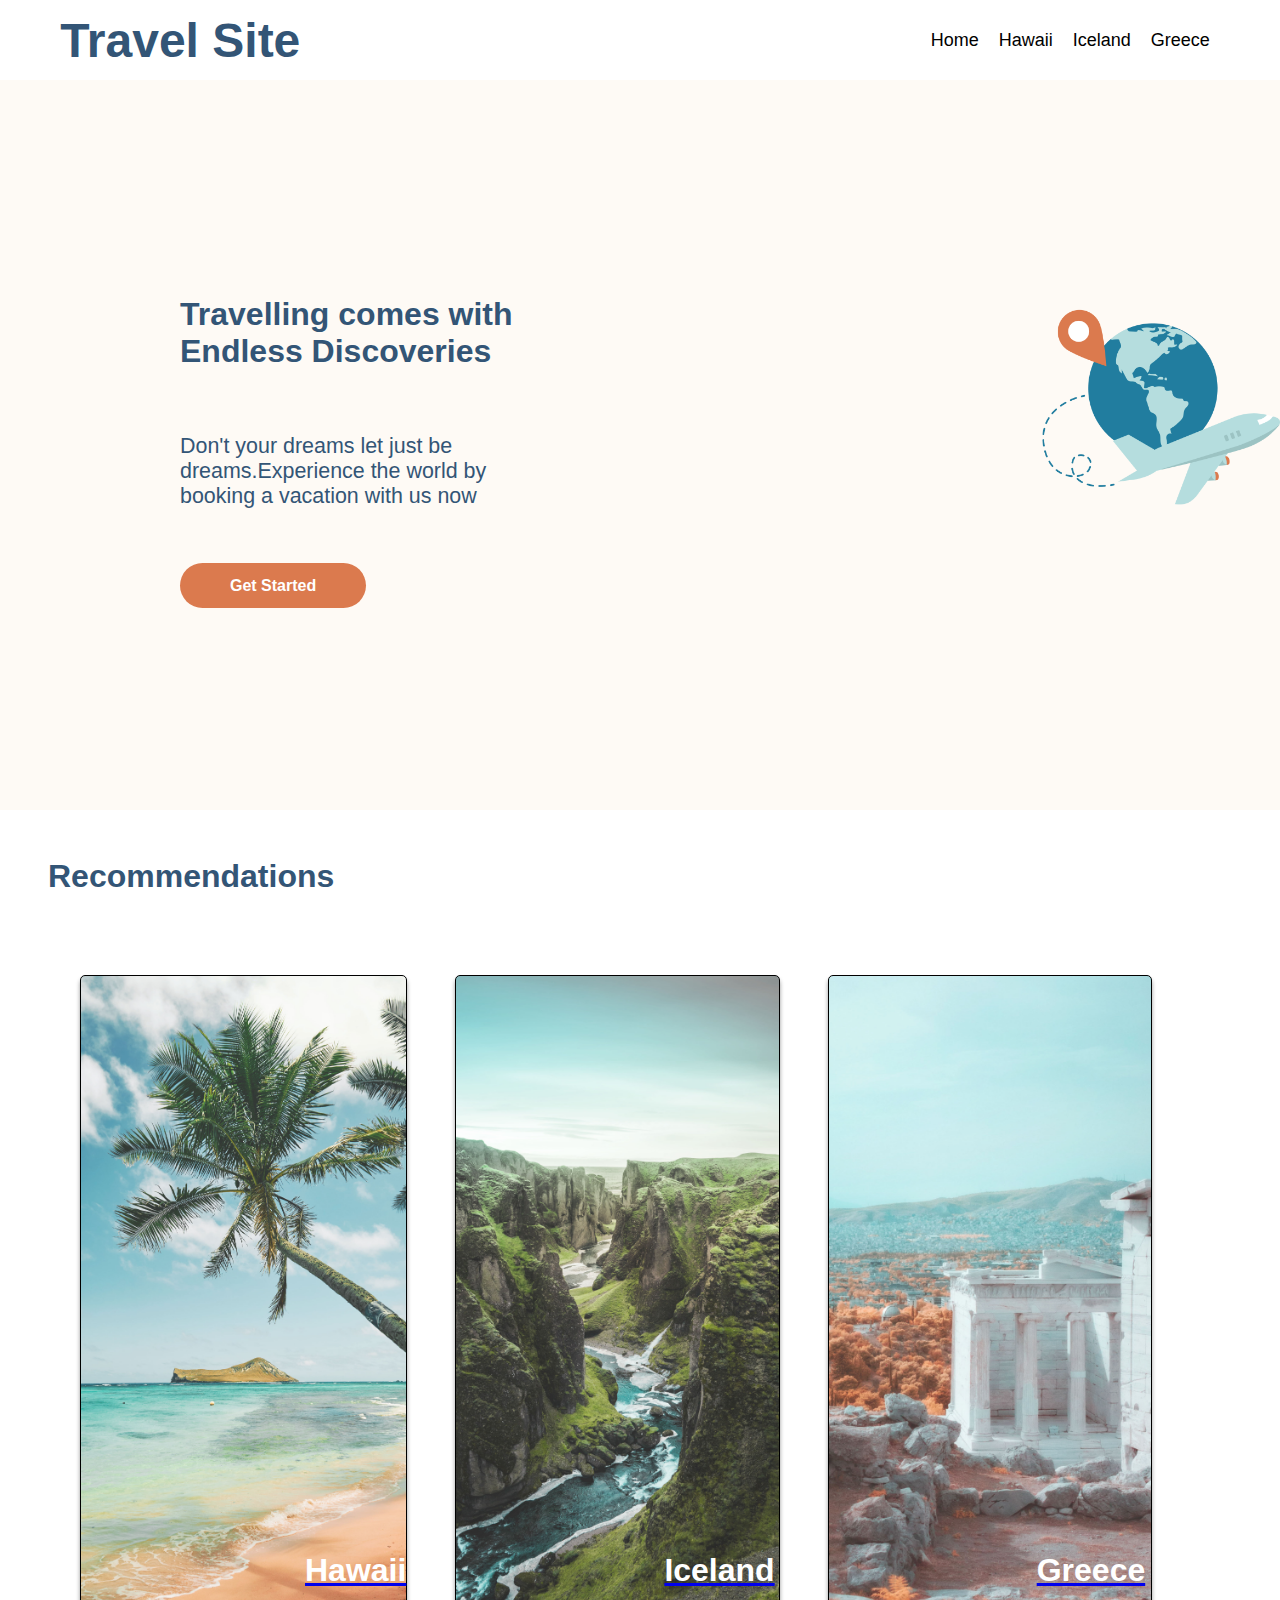
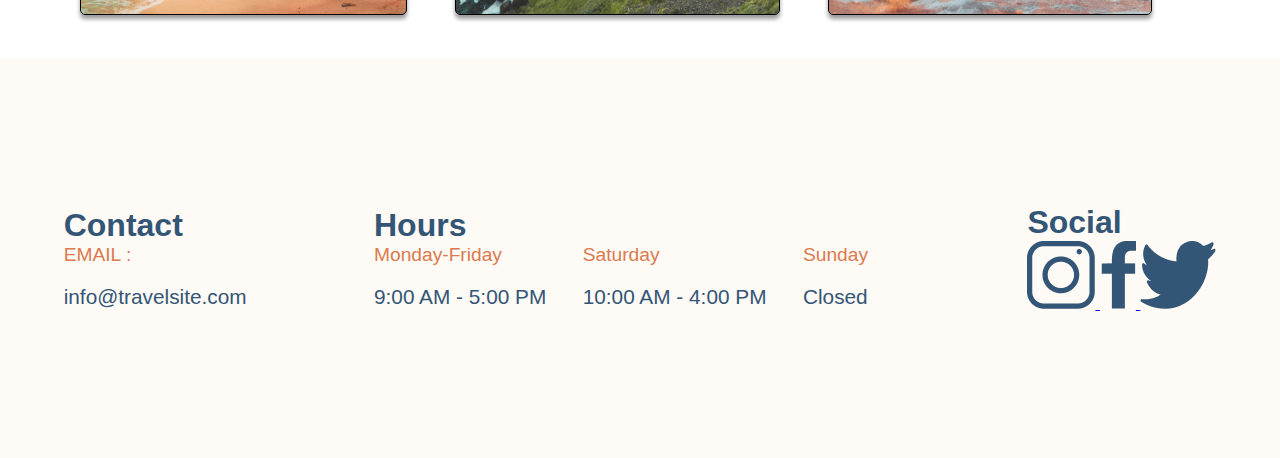
<file: index.html>
<!DOCTYPE html>
<html lang="en">
  <head>
    <meta charset="UTF-8" />
    <meta http-equiv="X-UA-Compatible" content="IE=edge" />
    <meta name="viewport" content="width=device-width, initial-scale=1.0" />
    <link rel="preconnect" href="https://fonts.gstatic.com" />
    <link rel="stylesheet" href="./css/global.css" />
    <link rel="stylesheet" href="./css/main.css" />
    <title>Travel Site</title>
  </head>
  <body>
    <header class="header">
    <nav class="navbar">
      <div class="logo">
        <h1>Travel Site<h1>
      </div>
      <div class="home">
        <ul>
          <li><a href="./index.html">Home</a></li>
          <li><a href="./pages/Hawaii.html">Hawaii</a></li>
          <li><a href="./pages/iceland.html">Iceland</a></li>
          <li><a href="./pages/Greece.html">Greece</a></li>
        </ul>
      </div>
    </nav>
    </header>
    <div class="main">
    <div class="hero">
      <div class="hero_txt">
        <h1>Travelling comes with Endless Discoveries</h1>
        <p>
          Don't your dreams let just be dreams.Experience the world by booking a
          vacation with us now
        </p>
        <br />
        <br />
        <a href="#">Get Started</a>
      </div>
      <div class="hero_img">
        <img src="./Assets/Images/hero.png" alt="hero" style="width: 100%; height: auto;">
      </div>
      </div>
      <section class="tours">
        <h1>Recommendations</h1>
        <div class="places">
          
          <a href="./pages/Hawaii.html" class="card hawaii"> <h2>Hawaii</h2> </a>
        
          <a href="./pages/iceland.html" class="card iceland"> <h2>Iceland</h2> </a>
        
          <a href="./pages/Greece.html" class="card greece"> <h2>Greece</h2> </a>
        </div>
      </section>
      <footer class="footer">
        <div class="footer_contact">
          <h1>Contact</h1>
          <span class="footer_subtitle">EMAIL : <br>
          </span>
          <p class="footer_subtitle-txt">info@travelsite.com</p>
        </div>
        <div class="footer_hours">
          <h1>Hours</h1>
          <span class="footer_hours-1">
            <span class="footer_subtitle">
              <p>
                Monday-Friday
              </p>
            </span>
            <br>
            <p class="footer_subtitle-txt">
              9:00 AM - 5:00 PM
            </p>
          </span>
          <span class="footer_hours-2">
            <span class="footer_subtitle">
              <p>
                Saturday
              </p>
            </span>
            <br>
            <p class="footer_subtitle-txt">
              10:00 AM - 4:00 PM
            </p>
          </span>
          <span class="footer_hours-3">
            <span class="footer_subtitle">
              <p>
                Sunday
              </p>
            </span>
            <br>
            <p class="footer_subtitle-txt">
              Closed
            </p>
          </span>
        </div>
        <div class="footer-social">
          <h1>Social</h1>
          <a href="https://www.instagram.com/">
            <img src="./Assets/Icons/icon-instagram.png" alt="instagram">
          </a>
          <a href="https://www.facebook.com/">
            <img src="./Assets/Icons/icon-facebook.png" alt="facebook">
          </a>
          <a href="https://twitter.com/?lang=en-ca">
            <img src="./Assets/Icons/icon-twitter.png" alt="twitter">
          </a>
        </div>
      </footer>
  </body>
</html>
</file>
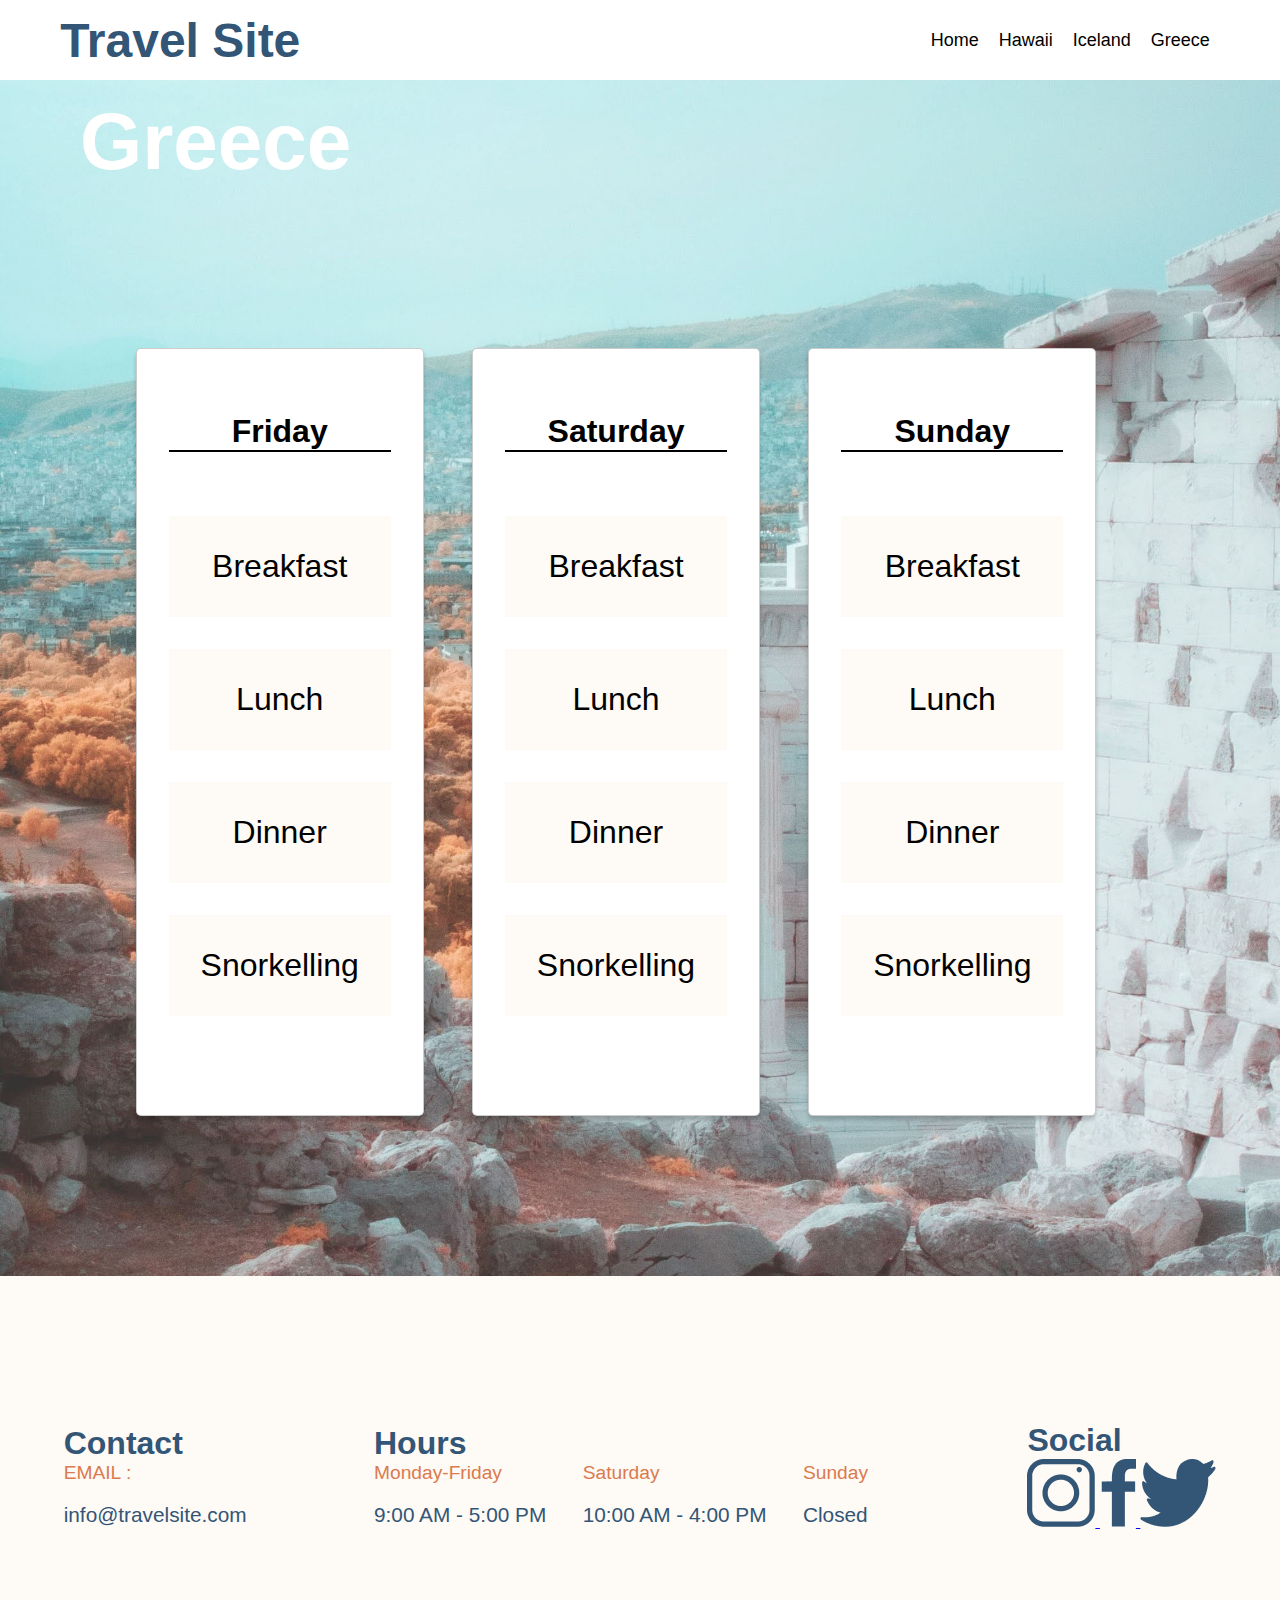
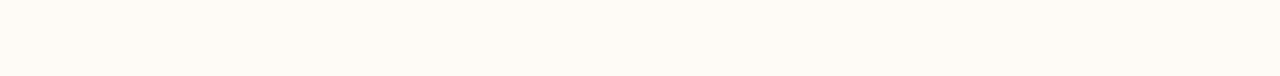
<file: pages/Greece.html>
<!DOCTYPE html>
<html lang="en">
<head>
    <meta charset="UTF-8">
    <meta http-equiv="X-UA-Compatible" content="IE=edge">
    <meta name="viewport" content="width=device-width, initial-scale=1.0">
    <link rel="preconnect" href="https://fonts.gstatic.com" />
    <link rel="stylesheet" href="../css/global.css" />
    <link rel="stylesheet" href="../css/destinations.css" />
    <title>Greece</title>
</head>
<body>
    <header class="header">
        <nav class="navbar">
          <div class="logo">
            <h1>Travel Site<h1>
          </div>
          <div class="home">
            <ul>
              <li><a href="../index.html">Home</a></li>
              <li><a href="./Hawaii.html">Hawaii</a></li>
              <li><a href="./iceland.html">Iceland</a></li>
              <li><a href="./Greece.html">Greece</a></li>
            </ul>
          </div>
        </nav>
        </header>
        <main>
            <section class="tours-greece">
                <h1>Greece</h1>
                <div class="tour_cards">
                    <div class="cards cards_plan">
                        <div class="cards_title">
                            Friday
                        </div>
                        <ul>
                            <li>
                                Breakfast
                            </li>
                            <li>
                                Lunch
                            </li>
                            <li>
                                Dinner
                            </li>
                            <li>
                                Snorkelling
                            </li>
                        </ul>
                    </div>
                    <div class="cards cards_plan">
                        <div class="cards_title">
                            Saturday
                        </div>
                        <ul>
                            <li>
                                Breakfast
                            </li>
                            <li>
                                Lunch
                            </li>
                            <li>
                                Dinner
                            </li>
                            <li>
                                Snorkelling
                            </li>
                        </ul>
                    </div>
                    <div class="cards cards_plan">
                        <div class="cards_title">
                            Sunday
                        </div>
                        <ul>
                            <li>
                                Breakfast
                            </li>
                            <li>
                                Lunch
                            </li>
                            <li>
                                Dinner
                            </li>
                            <li>
                                Snorkelling
                            </li>
                        </ul>
                    </div>
                    
                </div>
            </section>
        </main>
        <footer class="footer">
            <div class="footer_contact">
              <h1>Contact</h1>
              <span class="footer_subtitle">EMAIL : <br>
              </span>
              <p class="footer_subtitle-txt">info@travelsite.com</p>
            </div>
            <div class="footer_hours">
              <h1>Hours</h1>
              <span class="footer_hours-1">
                <span class="footer_subtitle">
                  <p>
                    Monday-Friday
                  </p>
                </span>
                <br>
                <p class="footer_subtitle-txt">
                  9:00 AM - 5:00 PM
                </p>
              </span>
              <span class="footer_hours-2">
                <span class="footer_subtitle">
                  <p>
                    Saturday
                  </p>
                </span>
                <br>
                <p class="footer_subtitle-txt">
                  10:00 AM - 4:00 PM
                </p>
              </span>
              <span class="footer_hours-3">
                <span class="footer_subtitle">
                  <p>
                    Sunday
                  </p>
                </span>
                <br>
                <p class="footer_subtitle-txt">
                  Closed
                </p>
              </span>
            </div>
            <div class="footer-social">
              <h1>Social</h1>
              <a href="https://www.instagram.com/">
                <img src="../Assets/Icons/icon-instagram.png" alt="instagram">
              </a>
              <a href="https://www.facebook.com/">
                <img src="../Assets/Icons/icon-facebook.png" alt="facebook">
              </a>
              <a href="https://twitter.com/?lang=en-ca">
                <img src="../Assets/Icons/icon-twitter.png" alt="twitter">
              </a>
            </div>
          </footer> 

    
</body>
</html>
</file>
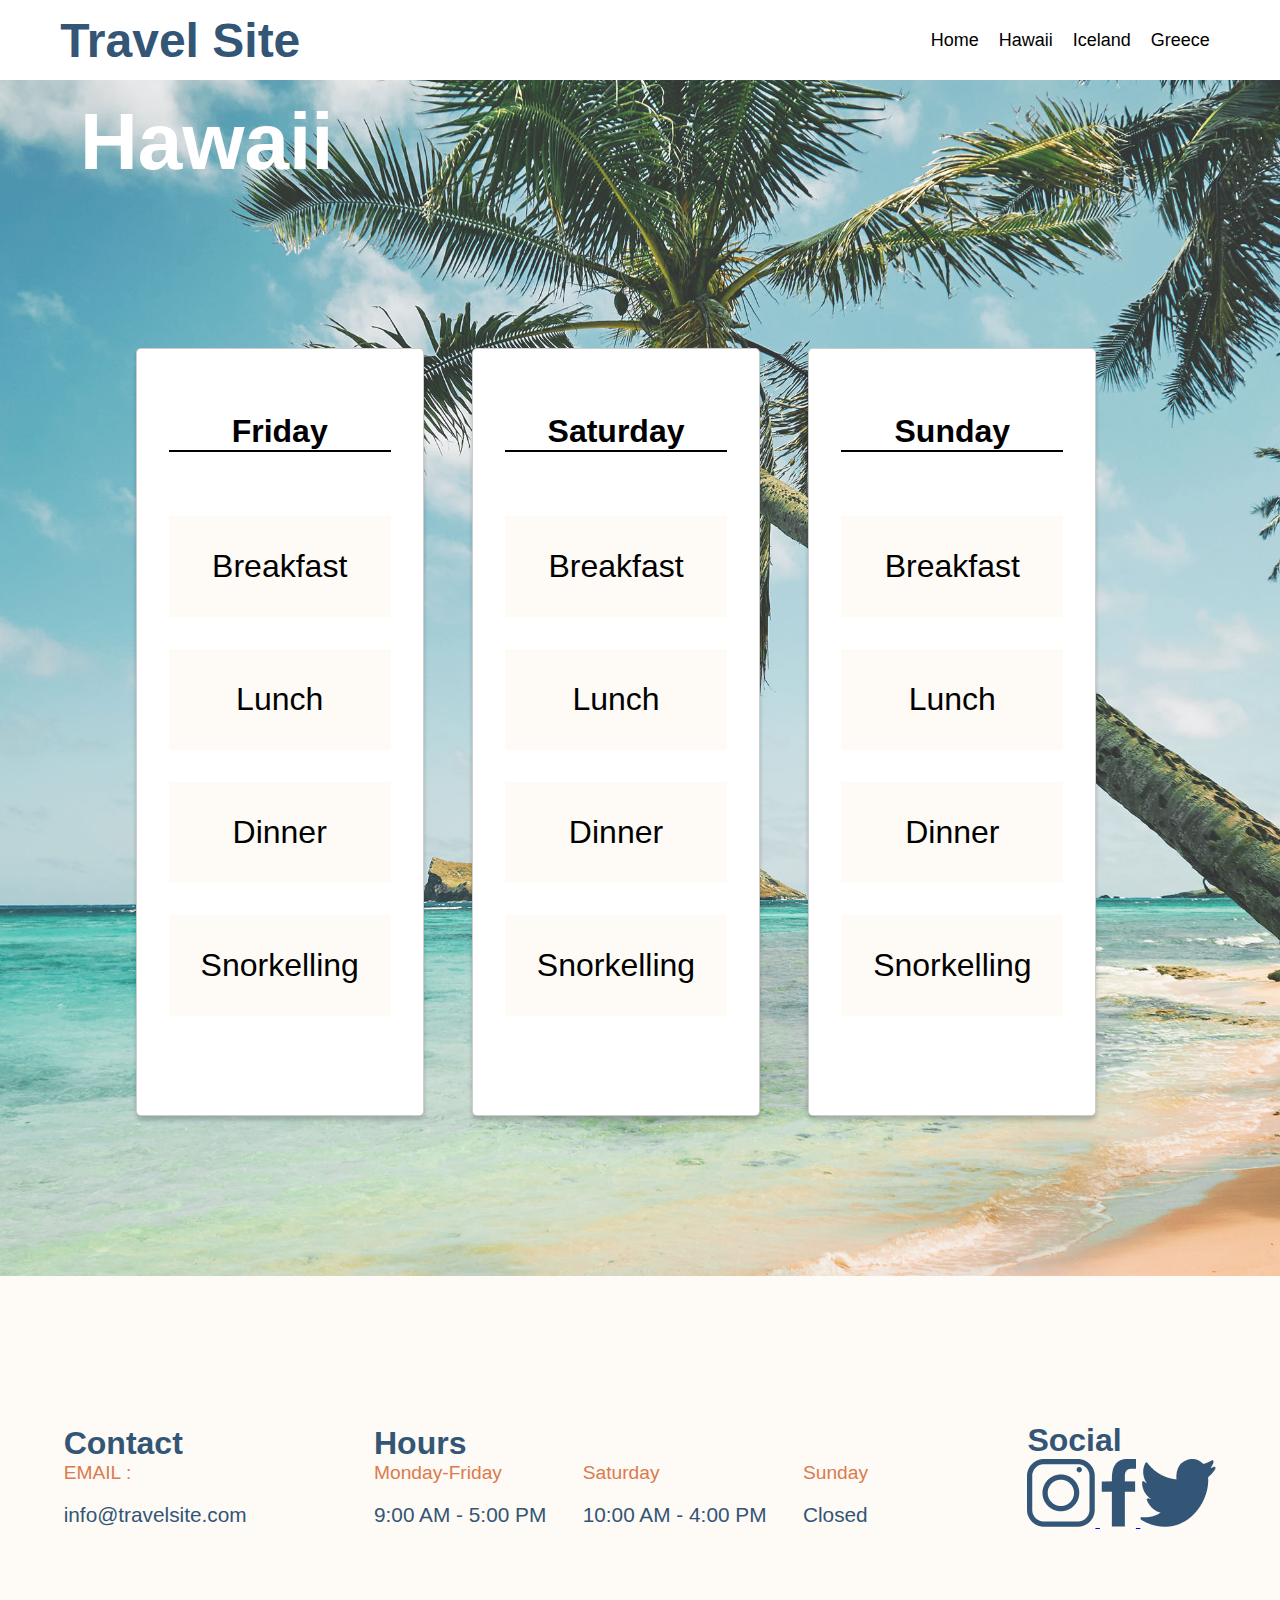
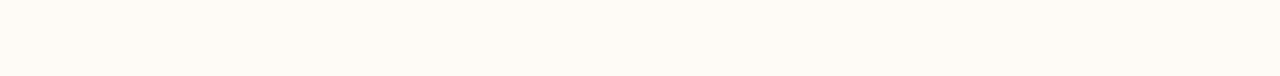
<file: pages/Hawaii.html>
<!DOCTYPE html>
<html lang="en">
<head>
    <meta charset="UTF-8">
    <meta http-equiv="X-UA-Compatible" content="IE=edge">
    <meta name="viewport" content="width=device-width, initial-scale=1.0">
    <link rel="preconnect" href="https://fonts.gstatic.com" />
    <link rel="stylesheet" href="../css/global.css" />
    <link rel="stylesheet" href="../css/destinations.css" />
    <title>Hawaii</title>
</head>
<body>
    <header class="header">
        <nav class="navbar">
          <div class="logo">
            <h1>Travel Site<h1>
          </div>
          <div class="home">
            <ul>
              <li><a href="../index.html">Home</a></li>
              <li><a href="./Hawaii.html">Hawaii</a></li>
              <li><a href="./iceland.html">Iceland</a></li>
              <li><a href="./Greece.html">Greece</a></li>
            </ul>
          </div>
        </nav>
        </header>
        <main>
            <section class="tours-hawaii">
                <h1>Hawaii</h1>
                <div class="tour_cards">
                    <div class="cards cards_plan">
                        <div class="cards_title">
                            Friday
                        </div>
                        <ul>
                            <li>
                                Breakfast
                            </li>
                            <li>
                                Lunch
                            </li>
                            <li>
                                Dinner
                            </li>
                            <li>
                                Snorkelling
                            </li>
                        </ul>
                    </div>
                    <div class="cards cards_plan">
                        <div class="cards_title">
                            Saturday
                        </div>
                        <ul>
                            <li>
                                Breakfast
                            </li>
                            <li>
                                Lunch
                            </li>
                            <li>
                                Dinner
                            </li>
                            <li>
                                Snorkelling
                            </li>
                        </ul>
                    </div>
                    <div class="cards cards_plan">
                        <div class="cards_title">
                            Sunday
                        </div>
                        <ul>
                            <li>
                                Breakfast
                            </li>
                            <li>
                                Lunch
                            </li>
                            <li>
                                Dinner
                            </li>
                            <li>
                                Snorkelling
                            </li>
                        </ul>
                    </div>
                    
                </div>
            </section>
        </main>
        <footer class="footer">
            <div class="footer_contact">
              <h1>Contact</h1>
              <span class="footer_subtitle">EMAIL : <br>
              </span>
              <p class="footer_subtitle-txt">info@travelsite.com</p>
            </div>
            <div class="footer_hours">
              <h1>Hours</h1>
              <span class="footer_hours-1">
                <span class="footer_subtitle">
                  <p>
                    Monday-Friday
                  </p>
                </span>
                <br>
                <p class="footer_subtitle-txt">
                  9:00 AM - 5:00 PM
                </p>
              </span>
              <span class="footer_hours-2">
                <span class="footer_subtitle">
                  <p>
                    Saturday
                  </p>
                </span>
                <br>
                <p class="footer_subtitle-txt">
                  10:00 AM - 4:00 PM
                </p>
              </span>
              <span class="footer_hours-3">
                <span class="footer_subtitle">
                  <p>
                    Sunday
                  </p>
                </span>
                <br>
                <p class="footer_subtitle-txt">
                  Closed
                </p>
              </span>
            </div>
            <div class="footer-social">
              <h1>Social</h1>
              <a href="https://www.instagram.com/">
                <img src="../Assets/Icons/icon-instagram.png" alt="instagram">
              </a>
              <a href="https://www.facebook.com/">
                <img src="../Assets/Icons/icon-facebook.png" alt="facebook">
              </a>
              <a href="https://twitter.com/?lang=en-ca">
                <img src="../Assets/Icons/icon-twitter.png" alt="twitter">
              </a>
            </div>
          </footer> 

    
</body>
</html>
</file>
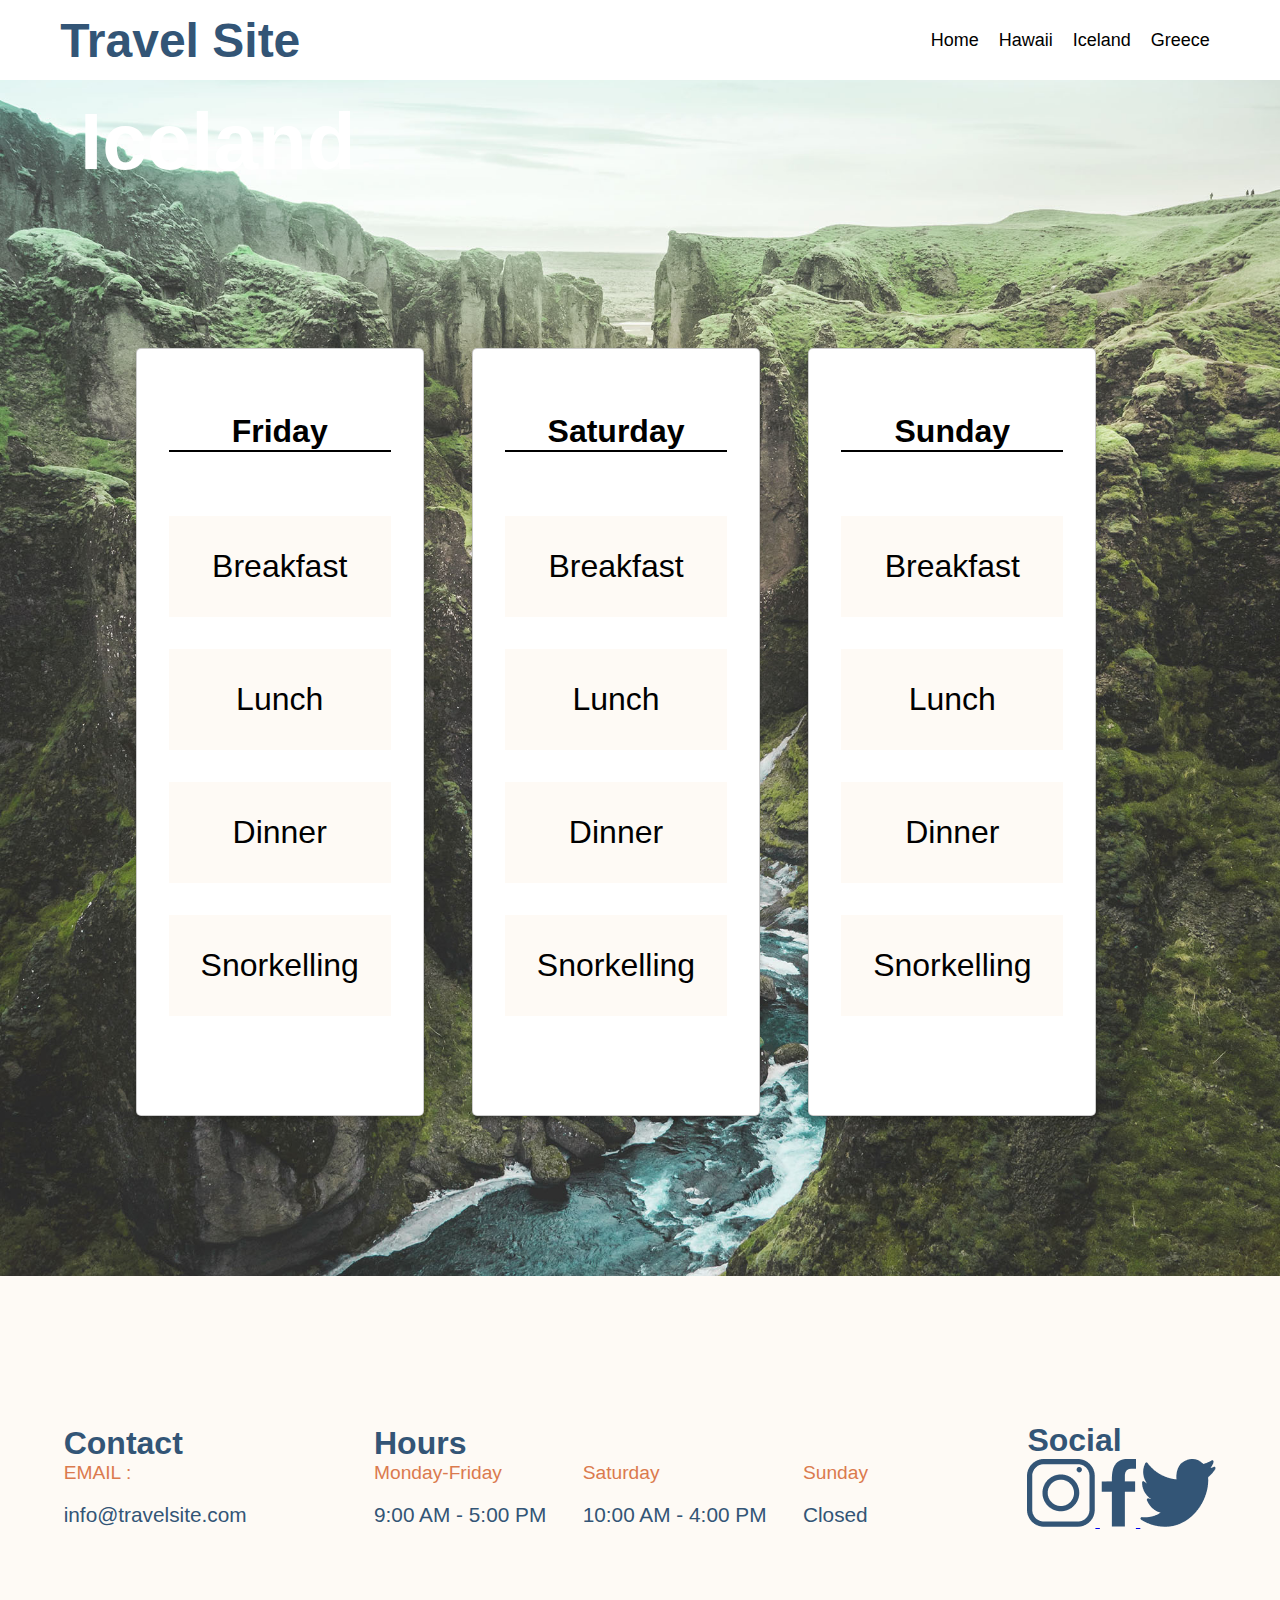
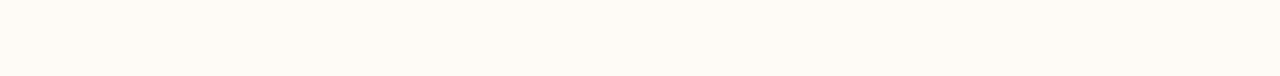
<file: pages/iceland.html>
<!DOCTYPE html>
<html lang="en">
<head>
    <meta charset="UTF-8">
    <meta http-equiv="X-UA-Compatible" content="IE=edge">
    <meta name="viewport" content="width=device-width, initial-scale=1.0">
    <link rel="preconnect" href="https://fonts.gstatic.com" />
    <link rel="stylesheet" href="../css/global.css" />
    <link rel="stylesheet" href="../css/destinations.css" />
    <title>Iceland</title>
</head>
<body>
    <header class="header">
        <nav class="navbar">
          <div class="logo">
            <h1>Travel Site<h1>
          </div>
          <div class="home">
            <ul>
              <li><a href="../index.html">Home</a></li>
              <li><a href="./Hawaii.html">Hawaii</a></li>
              <li><a href="./iceland.html">Iceland</a></li>
              <li><a href="./Greece.html">Greece</a></li>
            </ul>
          </div>
        </nav>
        </header>
        <main>
            <section class="tours-iceland">
                <h1>Iceland</h1>
                <div class="tour_cards">
                    <div class="cards cards_plan">
                        <div class="cards_title">
                            Friday
                        </div>
                        <ul>
                            <li>
                                Breakfast
                            </li>
                            <li>
                                Lunch
                            </li>
                            <li>
                                Dinner
                            </li>
                            <li>
                                Snorkelling
                            </li>
                        </ul>
                    </div>
                    <div class="cards cards_plan">
                        <div class="cards_title">
                            Saturday
                        </div>
                        <ul>
                            <li>
                                Breakfast
                            </li>
                            <li>
                                Lunch
                            </li>
                            <li>
                                Dinner
                            </li>
                            <li>
                                Snorkelling
                            </li>
                        </ul>
                    </div>
                    <div class="cards cards_plan">
                        <div class="cards_title">
                            Sunday
                        </div>
                        <ul>
                            <li>
                                Breakfast
                            </li>
                            <li>
                                Lunch
                            </li>
                            <li>
                                Dinner
                            </li>
                            <li>
                                Snorkelling
                            </li>
                        </ul>
                    </div>
                    
                </div>
            </section>
        </main>
        <footer class="footer">
            <div class="footer_contact">
              <h1>Contact</h1>
              <span class="footer_subtitle">EMAIL : <br>
              </span>
              <p class="footer_subtitle-txt">info@travelsite.com</p>
            </div>
            <div class="footer_hours">
              <h1>Hours</h1>
              <span class="footer_hours-1">
                <span class="footer_subtitle">
                  <p>
                    Monday-Friday
                  </p>
                </span>
                <br>
                <p class="footer_subtitle-txt">
                  9:00 AM - 5:00 PM
                </p>
              </span>
              <span class="footer_hours-2">
                <span class="footer_subtitle">
                  <p>
                    Saturday
                  </p>
                </span>
                <br>
                <p class="footer_subtitle-txt">
                  10:00 AM - 4:00 PM
                </p>
              </span>
              <span class="footer_hours-3">
                <span class="footer_subtitle">
                  <p>
                    Sunday
                  </p>
                </span>
                <br>
                <p class="footer_subtitle-txt">
                  Closed
                </p>
              </span>
            </div>
            <div class="footer-social">
              <h1>Social</h1>
              <a href="https://www.instagram.com/">
                <img src="../Assets/Icons/icon-instagram.png" alt="instagram">
              </a>
              <a href="https://www.facebook.com/">
                <img src="../Assets/Icons/icon-facebook.png" alt="facebook">
              </a>
              <a href="https://twitter.com/?lang=en-ca">
                <img src="../Assets/Icons/icon-twitter.png" alt="twitter">
              </a>
            </div>
          </footer> 

    
</body>
</html>
</file>
<file: css/global.css>
* {
  padding: 0px;
  margin: 0px;
  box-sizing: border-box;
  list-style: none;
  font-family: Verdana, Geneva, Tahoma, sans-serif;
}
.header {
  position: static;
}
.navbar {
  width: 100%;
  height: 80px;
  background-color: #ffffff;
  display: flex;
  align-items: center;
  position: absolute;
  justify-content: space-around;
  color: #335576;
}
.logo {
  color: #335576;
  font-size: 1.5rem;
  font-weight: 700;
  display: flex;
  flex-direction: row;
  margin-top: 20px;
  margin-bottom: 20px;
  margin-right: 500px;
}

.home ul {
  display: flex;
  align-items: center;
}
.home ul li a {
  text-decoration: none;
  color: black;
  padding: 10px;
  font-size: 18px;
}
.home ul li a:hover {
  border-bottom: 4px solid #db7a4e;
  transition: 0.4s;
}
.footer {
  width: 100%;
  height: 25rem;
  display: flex;
  flex-direction: row;
  position: absolute;
  justify-content: space-around;
  align-items: center;
  background-color: #fefaf5;
}
.footer_contact,
.footer_hours,
.footer-social {
  color: #335576;
}
.footer_subtitle {
  margin-top: 1rem;
  color: #db7a4e;
  font-size: 1.2rem;
}
.footer_subtitle-txt {
  margin-top: 1.2rem;
  font-size: 1.3rem;
}
.footer p {
  display: inline-block;
}

.footer_hours-1,
.footer_hours-2,
.footer_hours-3 {
  display: inline-block;
  margin-right: 2rem;
}
</file>
<file: css/main.css>
.hero {
  width: 100%;
  height: 90vh;
  display: flex;
  justify-content: space-around;
  align-items: center;
  background-position: center;
  background-color: #fefaf5;
  flex-direction: row;
  padding-left: 100px;
}
.hero_img {
  width: 50rem;
  height: 50rem;
  justify-content: center;
  align-items: center;
  display: inline-flex;
}
.hero_txt {
  width: 80rem;
  color: #335576;
  margin-right: 30rem;
  margin-top: 5rem;
  margin-left: 5rem;
}
.hero_txt p {
  margin-bottom: 2rem;
  font-size: 1.34rem;
}
.hero_txt h1 {
  font-size: 2rem;
  margin-bottom: 4rem;
}
.hero_txt a {
  text-decoration: none;
  color: white;
  font-weight: bold;
  border-radius: 45px;
  padding: 14px 50px;
  background-color: #db7a4e;
}
.hero_txt a:hover {
  letter-spacing: 3px;
}
.tours {
  width: 100%;
  height: 50rem;
  display: block;
}
.tours h1 {
  margin-top: 3rem;
  margin-left: 3rem;
  font-size: 2rem;
  color: #335576;
}
.places {
  width: 100%;
  height: 80%;
  display: flex;
  justify-content: left;
  padding: 5rem;
}
.card {
  width: 23rem;
  height: 40rem;
  border-radius: 5px;
  margin-right: 3rem;
  border: 1px solid black;
  box-shadow: 0px 4px 4px rgb(0 0 0 /40%);
}
.hawaii {
  background-image: url(../Assets/Images/hawaii.jpg);
  background-position: center;
  background-size: cover;
}
.hawaii h2 {
  color: white;
  font-size: 2rem;
  font-weight: 700;
  margin-top: 36rem;
  margin-left: 14rem;
  text-decoration: none;
}
.iceland {
  background-image: url(../Assets/Images/iceland.jpg);
  background-position: center;
  background-size: cover;
}
.iceland h2 {
  color: white;
  font-size: 2rem;
  font-weight: 700;
  margin-top: 36rem;
  margin-left: 13rem;
  text-decoration: none;
}
.greece {
  background-image: url(../Assets/Images/greece.jpg);
  background-position: center;
  background-size: cover;
}
.greece h2 {
  color: white;
  font-size: 2rem;
  font-weight: 700;
  margin-top: 36rem;
  margin-left: 13rem;
  text-decoration: none;
}
</file>
<file: css/destinations.css>
.tours-hawaii {
  background-image: url(../Assets/Images/hawaii.jpg);
  background-position: center;
  background-size: cover;
}
.tours-hawaii h1 {
  color: #ffffff;
  font-size: 5rem;
  padding-top: 6rem;
  margin-left: 5rem;
}
.tours-iceland h1 {
  color: #ffffff;
  font-size: 5rem;
  padding-top: 6rem;
  margin-left: 5rem;
}
.tours-greece h1 {
  color: #ffffff;
  font-size: 5rem;
  padding-top: 6rem;
  margin-left: 5rem;
}
.tour_cards {
  width: 100%;
  height: 100%;
  display: flex;
  justify-content: center;
  padding: 10rem;
}
.cards_plan {
  color: #000;
  padding: 2rem;
  background-color: #ffffff;
}
.cards {
  width: 28rem;
  height: 48rem;
  border-radius: 5px;
  margin-right: 3rem;
  border: 1px solid rgba(0, 0, 0, 0.2);
  box-shadow: 0px 4px 4px rgb(0 0 0 / 20%);
}
.cards_title {
  font-size: 2rem;
  text-align: center;
  display: block;
  border-bottom: solid 2px black;
  font-weight: 700;
  margin-bottom: 4rem;
  margin-top: 2rem;
}
.cards_plan li {
  display: block;
  padding: 2rem;
  text-align: center;
  background-color: #fefaf5;
  margin-top: 2rem;
  margin-bottom: 2rem;
  font-size: 2rem;
}
.tours-iceland {
  background-image: url(../Assets/Images/iceland.jpg);
  background-position: center;
  background-size: cover;
}
.tours-greece {
  background-image: url(../Assets/Images/greece.jpg);
  background-position: center;
  background-size: cover;
}
</file>
